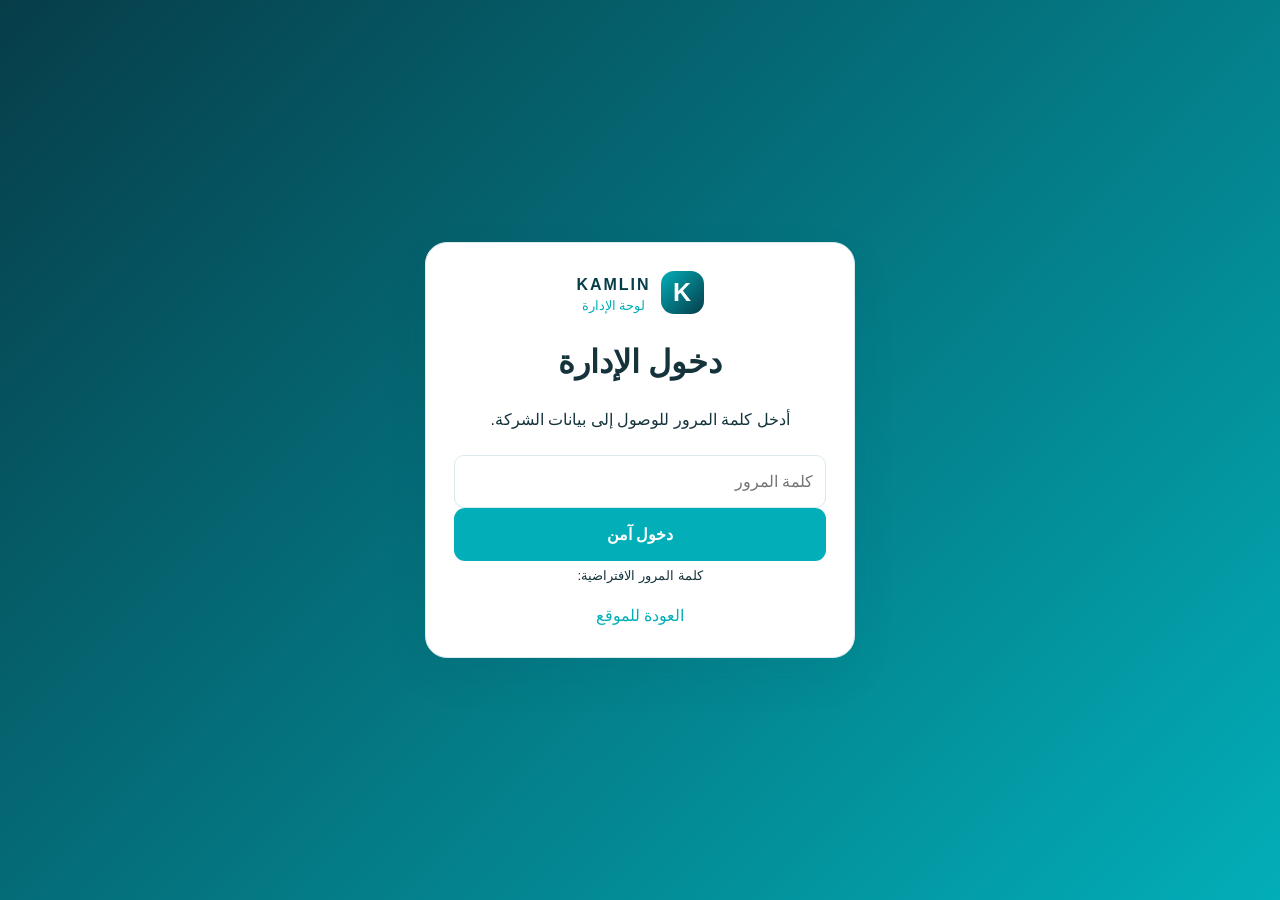
<file: admin.html>
<!doctype html>
<html lang="ar" dir="rtl">
<head><meta charset="utf-8"><meta name="viewport" content="width=device-width,initial-scale=1"><title>لوحة إدارة كاملين</title><link rel="stylesheet" href="style.css"></head>
<body class="admin-body">
<div id="loginScreen" class="login-screen">
  <form id="loginForm" class="login-card">
    <a class="brand center" href="index.html"><span class="brand-mark">K</span><span><b>KAMLIN</b><small>لوحة الإدارة</small></span></a>
    <h1>دخول الإدارة</h1><p>أدخل كلمة المرور للوصول إلى بيانات الشركة.</p>
    <input id="adminPassword" type="password" placeholder="كلمة المرور" required>
    <button class="btn full">دخول آمن</button><small>كلمة المرور الافتراضية: <b></b></small>
    <a href="index.html">العودة للموقع</a>
  </form>
</div>

<div id="adminApp" class="admin-app hidden">
<aside class="sidebar">
  <a class="brand" href="index.html"><span class="brand-mark">K</span><span><b>KAMLIN</b><small>الإدارة</small></span></a>
  <nav id="adminNav">
    <button data-view="dashboard" class="active">📊 الرئيسية</button>
    <button data-view="bookings">📩 طلبات الحجز</button>
    <button data-view="clients">👥 العملاء CRM</button>
    <button data-view="workers">👷 العمال</button>
    <button data-view="attendance">🕒 الحضور والغياب</button>
    <button data-view="assignments">📍 توزيع العمل</button>
    <button data-view="insurance">🛡️ التأمينات والرواتب</button>
    <button data-view="inventory">🧰 الأدوات والمخزون</button>
    <button data-view="contracts">📄 العقود والفواتير</button>
    <button data-view="quotes">💰 عروض الأسعار</button>
  </nav>
  <button class="logout" onclick="logoutAdmin()">تسجيل الخروج</button>
</aside>

<div class="admin-main">
<header class="admin-top"><button class="side-toggle" onclick="document.body.classList.toggle('sidebar-open')">☰</button><div><h1 id="viewTitle">لوحة المتابعة</h1><p id="todayText"></p></div><a class="btn small" href="index.html">عرض الموقع</a></header>

<section class="admin-view active" id="view-dashboard">
  <div class="admin-cards">
    <article><span>طلبات الحجز</span><b id="dBookings">0</b></article><article><span>العملاء</span><b id="dClients">0</b></article>
    <article><span>العمال</span><b id="dWorkers">0</b></article><article><span>عقود نشطة</span><b id="dContracts">0</b></article>
    <article><span>قيمة متوقعة</span><b id="dPipeline">0</b></article><article><span>حضور اليوم</span><b id="dPresent">0</b></article>
  </div>
  <div class="admin-grid-2">
    <div class="admin-panel"><h2>مهام اليوم</h2><div id="todayTasks" class="simple-list"></div></div>
    <div class="admin-panel"><h2>متابعات العملاء</h2><div id="followups" class="simple-list"></div></div>
  </div>
</section>

<section class="admin-view" id="view-bookings"><div class="admin-panel"><div class="panel-head"><h2>طلبات الحجز من الموقع</h2><button onclick="exportTable('bookings')">تصدير CSV</button></div><div class="table-wrap"><table><thead><tr><th>الاسم</th><th>الهاتف</th><th>المكان</th><th>الخدمة</th><th>المنطقة</th><th>التاريخ</th><th>الحالة</th><th>إجراء</th></tr></thead><tbody id="bookingsRows"></tbody></table></div></div></section>

<section class="admin-view" id="view-clients">
  <div class="admin-panel"><h2>إضافة / تعديل عميل</h2><form id="clientForm" class="smart-form"><input type="hidden" id="clientId"><input id="clientName" required placeholder="اسم العميل / الجهة"><input id="clientSector" placeholder="القطاع"><input id="clientCity" placeholder="المدينة"><input id="clientPhone" placeholder="الهاتف"><input id="clientEmail" placeholder="الإيميل"><select id="clientStatus"><option>جديد</option><option>تم الاتصال</option><option>تم إرسال عرض</option><option>زيارة ميدانية</option><option>تفاوض</option><option>تم التعاقد</option><option>رفض</option></select><input id="clientFollowup" type="date"><input id="clientValue" type="number" placeholder="القيمة المتوقعة"><textarea id="clientNotes" placeholder="ملاحظات"></textarea><button>حفظ العميل</button><button type="button" class="muted-btn" onclick="clearClient()">تفريغ</button></form></div>
  <div class="admin-panel"><div class="panel-head"><h2>قائمة العملاء</h2><div><input id="clientSearch" placeholder="بحث..." oninput="renderClients()"><button onclick="exportTable('clients')">CSV</button></div></div><div class="table-wrap"><table><thead><tr><th>العميل</th><th>القطاع</th><th>الهاتف</th><th>الحالة</th><th>المتابعة</th><th>القيمة</th><th>إجراء</th></tr></thead><tbody id="clientsRows"></tbody></table></div></div>
</section>

<section class="admin-view" id="view-workers">
  <div class="admin-panel"><h2>إضافة / تعديل عامل</h2><form id="workerForm" class="smart-form"><input type="hidden" id="workerId"><input id="workerName" required placeholder="اسم العامل"><input id="workerPhone" placeholder="الهاتف"><input id="workerJob" placeholder="الوظيفة"><input id="workerSalary" type="number" placeholder="الراتب"><input id="workerStart" type="date"><select id="workerStatus"><option>نشط</option><option>إجازة</option><option>موقوف</option><option>منتهي</option></select><input id="workerNationalId" placeholder="الرقم القومي"><textarea id="workerNotes" placeholder="ملاحظات"></textarea><button>حفظ العامل</button><button type="button" class="muted-btn" onclick="clearWorker()">تفريغ</button></form></div>
  <div class="admin-panel"><div class="panel-head"><h2>قائمة العمال</h2><button onclick="exportTable('workers')">CSV</button></div><div class="table-wrap"><table><thead><tr><th>الاسم</th><th>الهاتف</th><th>الوظيفة</th><th>الراتب</th><th>الحالة</th><th>تاريخ البدء</th><th>إجراء</th></tr></thead><tbody id="workersRows"></tbody></table></div></div>
</section>

<section class="admin-view" id="view-attendance"><div class="admin-panel"><h2>تسجيل الحضور والغياب</h2><form id="attendanceForm" class="smart-form"><select id="attWorker" required></select><input id="attDate" type="date" required><select id="attStatus"><option>حاضر</option><option>غائب بعذر</option><option>غائب بدون عذر</option><option>إجازة</option></select><input id="attIn" type="time"><input id="attOut" type="time"><input id="attHours" type="number" step=".5" placeholder="الساعات"><textarea id="attNotes" placeholder="ملاحظات"></textarea><button>حفظ السجل</button></form></div><div class="admin-panel"><div class="table-wrap"><table><thead><tr><th>العامل</th><th>التاريخ</th><th>الحالة</th><th>دخول</th><th>خروج</th><th>ساعات</th><th>إجراء</th></tr></thead><tbody id="attendanceRows"></tbody></table></div></div></section>

<section class="admin-view" id="view-assignments"><div class="admin-panel"><h2>توزيع العمال على مواقع العمل</h2><form id="assignmentForm" class="smart-form"><select id="asWorker" required></select><input id="asDate" type="date" required><input id="asSite" required placeholder="اسم العميل / الموقع"><input id="asAddress" placeholder="العنوان"><input id="asStart" type="time"><input id="asEnd" type="time"><input id="asSupervisor" placeholder="المشرف"><textarea id="asNotes" placeholder="التعليمات"></textarea><button>إضافة المهمة</button></form></div><div class="admin-panel"><div class="table-wrap"><table><thead><tr><th>العامل</th><th>التاريخ</th><th>الموقع</th><th>العنوان</th><th>الوقت</th><th>المشرف</th><th>إجراء</th></tr></thead><tbody id="assignmentsRows"></tbody></table></div></div></section>

<section class="admin-view" id="view-insurance"><div class="admin-grid-2"><div class="admin-panel"><h2>التأمينات والرواتب</h2><form id="insuranceForm" class="smart-form one-col"><select id="insWorker" required></select><input id="insMonth" type="month" required><input id="insSalary" type="number" placeholder="الراتب الأساسي"><input id="insInsurance" type="number" placeholder="قيمة التأمين"><input id="insBonus" type="number" placeholder="حوافز"><input id="insDeduction" type="number" placeholder="خصومات"><select id="insStatus"><option>قيد المراجعة</option><option>تم الدفع</option></select><button>حفظ</button></form></div><div class="admin-panel"><h2>السجلات</h2><div class="table-wrap"><table><thead><tr><th>العامل</th><th>الشهر</th><th>صافي الراتب</th><th>التأمين</th><th>الحالة</th><th>إجراء</th></tr></thead><tbody id="insuranceRows"></tbody></table></div></div></div></section>

<section class="admin-view" id="view-inventory"><div class="admin-panel"><h2>الأدوات والمخزون</h2><form id="inventoryForm" class="smart-form"><input id="invName" required placeholder="اسم الأداة / المادة"><input id="invCategory" placeholder="الفئة"><input id="invQty" type="number" placeholder="الكمية"><input id="invMin" type="number" placeholder="الحد الأدنى"><input id="invUnit" placeholder="الوحدة"><input id="invAssigned" placeholder="مُسلّمة إلى"><select id="invCondition"><option>جديدة</option><option>جيدة</option><option>تحتاج صيانة</option><option>تالفة</option></select><textarea id="invNotes" placeholder="ملاحظات"></textarea><button>حفظ الصنف</button></form></div><div class="admin-panel"><div class="table-wrap"><table><thead><tr><th>الصنف</th><th>الفئة</th><th>الكمية</th><th>الحد الأدنى</th><th>الحالة</th><th>مسلمة إلى</th><th>إجراء</th></tr></thead><tbody id="inventoryRows"></tbody></table></div></div></section>

<section class="admin-view" id="view-contracts"><div class="admin-panel"><h2>العقود والفواتير</h2><form id="contractForm" class="smart-form"><input id="conClient" required placeholder="اسم العميل"><input id="conService" placeholder="الخدمة"><input id="conStart" type="date"><input id="conEnd" type="date"><input id="conValue" type="number" placeholder="قيمة العقد"><select id="conStatus"><option>عرض</option><option>نشط</option><option>مكتمل</option><option>متوقف</option></select><input id="conInvoice" placeholder="رقم الفاتورة"><select id="conPayment"><option>غير مدفوع</option><option>مدفوع جزئياً</option><option>مدفوع</option></select><textarea id="conNotes" placeholder="ملاحظات"></textarea><button>حفظ العقد</button></form></div><div class="admin-panel"><div class="table-wrap"><table><thead><tr><th>العميل</th><th>الخدمة</th><th>المدة</th><th>القيمة</th><th>الحالة</th><th>الدفع</th><th>إجراء</th></tr></thead><tbody id="contractsRows"></tbody></table></div></div></section>

<section class="admin-view" id="view-quotes"><div class="admin-grid-2"><div class="admin-panel"><h2>إنشاء عرض سعر</h2><form id="quoteForm" class="smart-form one-col"><input id="qClient" required placeholder="اسم العميل"><input id="qService" value="خدمات تنظيف احترافية"><input id="qAmount" type="number" placeholder="القيمة بالجنيه"><input id="qDuration" value="شهري" placeholder="مدة العرض"><textarea id="qDetails" placeholder="تفاصيل العرض"></textarea><button>إنشاء العرض</button></form></div><div class="admin-panel"><div id="quotePreview" class="quote-preview"><h2>معاينة عرض السعر</h2><p>املأ البيانات لإنشاء عرض قابل للطباعة أو الحفظ PDF.</p></div></div></div></section>
</div></div>
<script src="admin.js"></script></body></html>
</file>
<file: style.css>
*{box-sizing:border-box}html{scroll-behavior:smooth}body{margin:0;font-family:Tahoma,Arial,sans-serif;color:#15333b;background:#f7fbfc;line-height:1.7}a{text-decoration:none;color:inherit}button,input,select,textarea{font:inherit}.hidden{display:none!important}:root{--teal:#02aeb8;--dark:#063d49;--light:#e7f9fa;--accent:#f6b93b;--muted:#6b7f86;--border:#d9eaed;--danger:#d94d55}.site-header{height:78px;background:#fff;display:flex;align-items:center;justify-content:space-between;padding:0 max(5vw,20px);position:sticky;top:0;z-index:50;box-shadow:0 5px 25px #063d4910}.brand{display:flex;align-items:center;gap:10px}.brand-mark{width:43px;height:43px;border-radius:13px;background:linear-gradient(135deg,var(--teal),var(--dark));display:grid;place-items:center;color:#fff;font-size:25px;font-weight:900}.brand b{display:block;letter-spacing:2px;color:var(--dark)}.brand small{display:block;color:var(--teal);line-height:1.2}.site-header nav{display:flex;align-items:center;gap:24px;font-weight:bold}.site-header nav a:hover{color:var(--teal)}.admin-link{background:var(--dark);color:#fff!important;padding:9px 15px;border-radius:10px}.menu-btn{display:none;border:0;background:none;font-size:27px}.hero{min-height:630px;padding:85px max(7vw,25px);display:grid;grid-template-columns:1.3fr .7fr;gap:50px;align-items:center;background:radial-gradient(circle at 15% 20%,#fff 0,#fff0 30%),linear-gradient(135deg,#e4fbfc,#f8ffff)}.eyebrow,.section-head>span{display:inline-block;color:var(--teal);font-weight:900;letter-spacing:1px}.hero h1{font-size:clamp(42px,6vw,78px);line-height:1.15;margin:14px 0;color:var(--dark)}.hero h1 em{font-style:normal;color:var(--teal)}.hero p{font-size:20px;max-width:720px;color:#49676e}.hero-actions{display:flex;gap:12px;margin:30px 0}.btn,form button,.admin-panel button{display:inline-flex;justify-content:center;align-items:center;border:0;background:var(--teal);color:#fff;padding:13px 21px;border-radius:11px;font-weight:900;cursor:pointer}.btn.secondary{background:#fff;color:var(--dark);border:1px solid var(--border)}.btn.full{width:100%}.btn.small{padding:9px 13px}.trust-row{display:flex;gap:22px;flex-wrap:wrap;color:var(--dark);font-weight:bold}.hero-card{background:#fff;border-radius:28px;padding:35px;box-shadow:0 25px 60px #0368751c;border:1px solid #fff}.discount{display:flex;gap:18px;align-items:center;background:var(--dark);color:white;border-radius:20px;padding:20px}.discount b{font-size:55px;color:#5de7ef}.hero-card h3{font-size:27px;margin-bottom:5px}.hero-card>a{color:var(--teal);font-weight:900}.stats{display:grid;grid-template-columns:repeat(4,1fr);margin:-45px auto 60px;max-width:1100px;background:#fff;border-radius:22px;box-shadow:0 15px 45px #063d4915;position:relative}.stats article{text-align:center;padding:25px;border-left:1px solid var(--border)}.stats article:last-child{border:0}.stats b{display:block;color:var(--teal);font-size:30px}.stats span{color:var(--muted)}.section{padding:90px max(7vw,25px)}.section.alt{background:#effafa}.section-head{text-align:center;max-width:700px;margin:0 auto 45px}.section-head h2,.booking-copy h2,.jobs h2{font-size:clamp(30px,4vw,48px);color:var(--dark);margin:8px}.section-head p{color:var(--muted)}.service-grid{display:grid;grid-template-columns:repeat(3,1fr);gap:20px}.service-grid article,.price-grid article{background:#fff;padding:29px;border-radius:20px;border:1px solid var(--border);transition:.25s}.service-grid article:hover{transform:translateY(-5px);box-shadow:0 18px 35px #063d4912}.service-grid i{font-style:normal;font-size:40px}.service-grid h3{color:var(--dark)}.service-grid p{color:var(--muted)}.price-grid{display:grid;grid-template-columns:repeat(3,1fr);gap:22px;max-width:1100px;margin:auto}.price-grid article{position:relative}.price-grid article.featured{border:2px solid var(--teal);transform:scale(1.04)}.price-grid label{position:absolute;top:-15px;right:25px;background:var(--teal);color:white;padding:4px 14px;border-radius:999px}.price-grid b{font-size:31px;color:var(--dark);display:block}.price-grid small{font-size:14px}.price-grid ul{padding-right:18px;color:var(--muted);min-height:110px}.price-grid a{display:block;text-align:center;background:var(--dark);color:white;padding:12px;border-radius:10px}.note{text-align:center;color:var(--muted);margin-top:25px}.booking-wrap{display:grid;grid-template-columns:.8fr 1.2fr;gap:50px;align-items:center}.contact-mini{display:flex;flex-direction:column;margin-top:25px;padding:18px;background:var(--light);border-radius:15px}.form-card,.login-card{background:#fff;padding:28px;border-radius:22px;box-shadow:0 18px 45px #063d4912;border:1px solid var(--border)}.form-grid{display:grid;grid-template-columns:1fr 1fr;gap:15px}.form-card label{font-weight:bold;color:var(--dark)}input,select,textarea{width:100%;border:1px solid var(--border);background:#fff;border-radius:10px;padding:12px;margin-top:6px;outline:none}input:focus,select:focus,textarea:focus{border-color:var(--teal);box-shadow:0 0 0 3px #02aeb815}textarea{min-height:90px;resize:vertical}.success{color:#087c54;font-weight:bold}.jobs{display:grid;grid-template-columns:1fr .65fr;align-items:center;gap:50px}.jobs img{width:100%;max-height:520px;object-fit:cover;border-radius:25px;box-shadow:0 20px 50px #063d4920}.contact-grid{display:grid;grid-template-columns:repeat(4,1fr);gap:18px}.contact-grid>*{background:#fff;border:1px solid var(--border);padding:23px;border-radius:16px}.contact-grid b,.contact-grid span{display:block}.contact-grid b{color:var(--dark)}.contact-grid span{color:var(--muted)}footer{background:var(--dark);color:#fff;padding:30px max(7vw,25px);display:flex;align-items:center;justify-content:space-between;gap:15px}.floating-wa{position:fixed;left:20px;bottom:20px;background:#25d366;color:#fff;padding:13px 18px;border-radius:999px;font-weight:bold;box-shadow:0 8px 24px #0002}

/* Admin */
.admin-body{background:#f2f7f8}.login-screen{min-height:100vh;display:grid;place-items:center;background:linear-gradient(135deg,var(--dark),var(--teal));padding:20px}.login-card{width:min(430px,100%);text-align:center}.center{justify-content:center}.login-card h1{margin-bottom:0}.login-card>a:last-child{display:block;margin-top:14px;color:var(--teal)}.admin-app{display:grid;grid-template-columns:270px 1fr;min-height:100vh}.sidebar{position:fixed;right:0;top:0;width:270px;height:100vh;background:var(--dark);color:white;padding:22px 15px;overflow:auto;z-index:80}.sidebar .brand{padding:0 10px 20px}.sidebar .brand b{color:white}.sidebar nav{display:grid;gap:5px}.sidebar nav button,.logout{width:100%;text-align:right;border:0;background:transparent;color:#d9eef1;padding:12px;border-radius:9px;cursor:pointer}.sidebar nav button:hover,.sidebar nav button.active{background:#ffffff17;color:white}.logout{margin-top:20px;background:#d94d5520;color:#ffbec1}.admin-main{grid-column:2;padding:0 25px 40px}.admin-top{height:88px;display:flex;align-items:center;justify-content:space-between}.admin-top h1{margin:0;color:var(--dark)}.admin-top p{margin:0;color:var(--muted)}.side-toggle{display:none;border:0;background:none;font-size:26px}.admin-view{display:none}.admin-view.active{display:block}.admin-cards{display:grid;grid-template-columns:repeat(6,1fr);gap:14px;margin-bottom:20px}.admin-cards article,.admin-panel{background:#fff;border:1px solid var(--border);border-radius:16px;padding:19px;box-shadow:0 6px 20px #063d4908}.admin-cards span{display:block;color:var(--muted)}.admin-cards b{font-size:27px;color:var(--teal)}.admin-grid-2{display:grid;grid-template-columns:1fr 1fr;gap:20px}.admin-panel{margin-bottom:20px}.admin-panel h2{margin-top:0;color:var(--dark)}.panel-head{display:flex;justify-content:space-between;align-items:center;gap:12px}.panel-head>div{display:flex;gap:7px}.smart-form{display:grid;grid-template-columns:repeat(4,1fr);gap:11px}.smart-form textarea{grid-column:span 3;margin:0}.smart-form.one-col{grid-template-columns:1fr}.smart-form.one-col textarea{grid-column:auto}.muted-btn{background:#71878d!important}.table-wrap{overflow:auto}table{width:100%;border-collapse:collapse;min-width:850px}th,td{text-align:right;padding:12px;border-bottom:1px solid #e6eff1;vertical-align:top}th{background:#f1f8f9;color:var(--dark)}td small{color:var(--muted)}.table-actions{white-space:nowrap}.table-actions button,.table-actions a{padding:6px 9px;margin:2px;background:#e8f8f9;color:var(--dark);border-radius:7px;font-size:12px}.table-actions .delete{background:#ffecee;color:#ad2530}.badge{display:inline-block;border-radius:999px;background:var(--light);color:#087985;padding:3px 9px;font-size:12px}.simple-list>*{padding:12px 0;border-bottom:1px solid var(--border)}.simple-list>*:last-child{border:0}.quote-preview{border:2px dashed var(--border);min-height:360px;padding:28px;border-radius:16px}.quote-paper{background:white;color:#222}.quote-paper header{display:flex;justify-content:space-between;border-bottom:3px solid var(--teal);padding-bottom:15px}.quote-paper .amount{font-size:28px;color:var(--teal);font-weight:bold}.quote-paper button{margin-top:20px}

@media(max-width:1050px){.site-header nav{gap:13px}.admin-cards{grid-template-columns:repeat(3,1fr)}.smart-form{grid-template-columns:repeat(2,1fr)}.smart-form textarea{grid-column:span 2}.contact-grid{grid-template-columns:1fr 1fr}}
@media(max-width:780px){.menu-btn{display:block}.site-header nav{display:none;position:absolute;top:78px;right:0;left:0;background:#fff;padding:20px;flex-direction:column;box-shadow:0 15px 25px #0001}.menu-open .site-header nav{display:flex}.hero,.booking-wrap,.jobs{grid-template-columns:1fr}.hero{padding-top:50px}.stats{grid-template-columns:1fr 1fr;margin:20px}.service-grid,.price-grid{grid-template-columns:1fr}.price-grid article.featured{transform:none}.form-grid{grid-template-columns:1fr}.contact-grid{grid-template-columns:1fr}footer{flex-direction:column}.admin-app{display:block}.sidebar{transform:translateX(100%);transition:.2s}.sidebar-open .sidebar{transform:none}.admin-main{padding:0 12px}.side-toggle{display:block}.admin-top{gap:10px}.admin-top .btn{display:none}.admin-cards{grid-template-columns:1fr 1fr}.admin-grid-2{grid-template-columns:1fr}.smart-form{grid-template-columns:1fr}.smart-form textarea{grid-column:auto}.panel-head{align-items:flex-start;flex-direction:column}.panel-head>div{width:100%}.stats article{border:0;border-bottom:1px solid var(--border)}}
@media print{.sidebar,.admin-top,.quote-paper button{display:none!important}.admin-main{padding:0}.admin-view{display:none!important}#view-quotes{display:block!important}.admin-grid-2>div:first-child{display:none}.admin-grid-2{display:block}.admin-panel{border:0;box-shadow:none}.quote-preview{border:0}}
</file>
